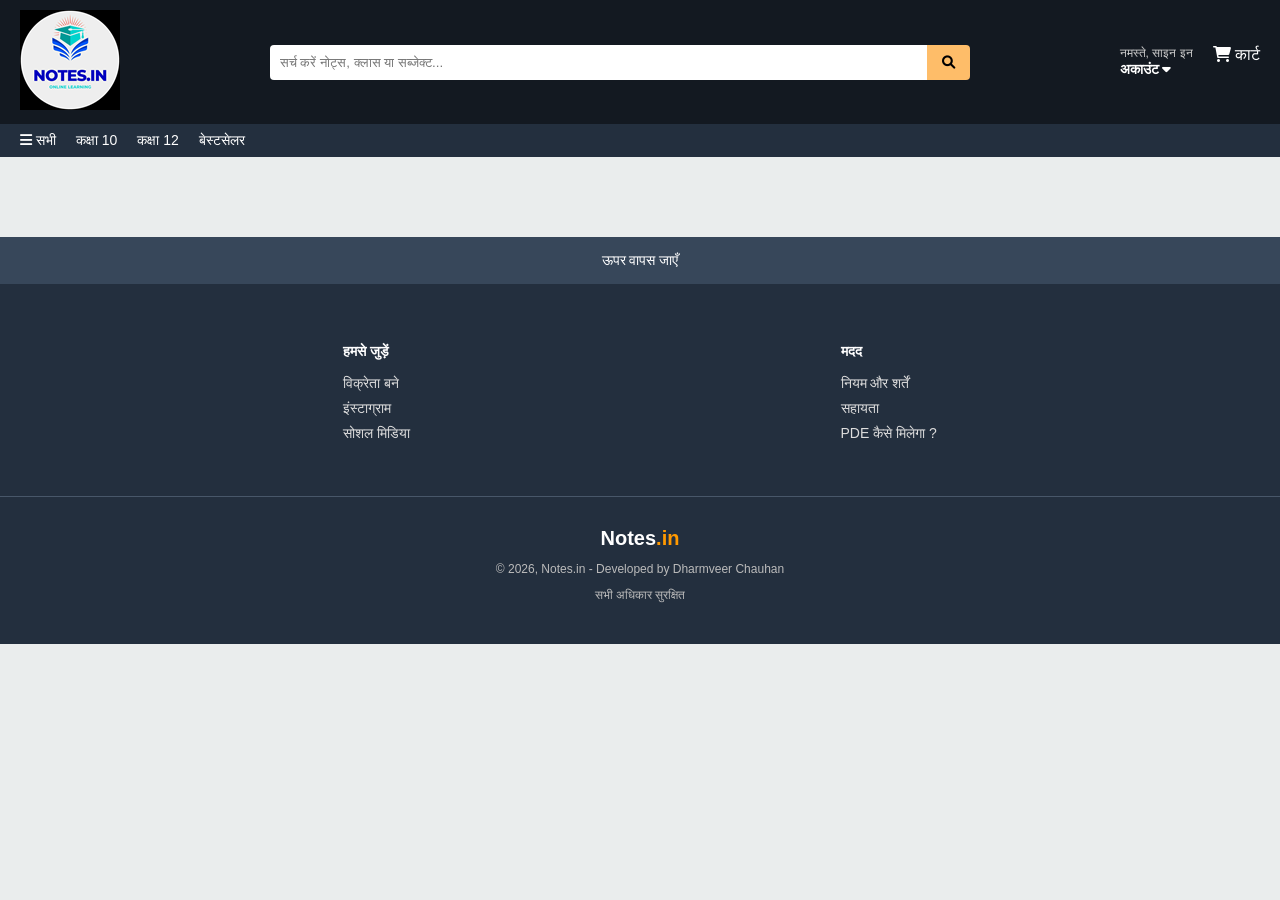
<file: index.html>
<!DOCTYPE html>
<html lang="hi">
<head>
    <meta charset="UTF-8">
    <meta name="viewport" content="width=device-width, initial-scale=1.0">
    <title>CHAUHAN GLOBAL STORE</title>
    <link rel="stylesheet" href="https://cdnjs.cloudflare.com/ajax/libs/font-awesome/6.0.0/css/all.min.css">
    <link rel="stylesheet" href="style.css">
    <!-- Google tag (gtag.js) -->
<script async src="https://www.googletagmanager.com/gtag/js?id=G-CE200G8B91"></script>
<script>
  window.dataLayer = window.dataLayer || [];
  function gtag(){dataLayer.push(arguments);}
  gtag('js', new Date());

  gtag('config', 'G-CE200G8B91');
</script>
</head>
<body>

    <header class="amz-header">
        <div class="header-main">
            <div class="logo"><a href="/"><img src="logo3.png" alt="Notes.in"></a></div>
            
               <div class="search-box">
                  <input type="text" id="searchInput" placeholder="सर्च करें नोट्स, क्लास या सब्जेक्ट..." onkeyup="searchBooks()">
                   <button><i class="fas fa-search"></i></button>
               </div> 

            <div class="nav-tools">
                <div class="nav-item">
                    <span class="line-1">नमस्ते, साइन इन</span>
                    <span class="line-2">अकाउंट <i class="fas fa-caret-down"></i></span>
                </div>
                <div class="nav-item cart">
                    <i class="fas fa-shopping-cart"></i>
                    <span>कार्ट</span>
                </div>
            </div>
        </div>
        <nav class="amz-nav">
            <ul>
                <li><i class="fas fa-bars"></i> सभी</li>
                <li>कक्षा 10</li>
                <li>कक्षा 12</li>
                <li>बेस्टसेलर</li>
            </ul>
        </nav>
    </header>

    <main>
        <div class="product-container"> 
        
            
        </div>
    </main>






    <footer class="amz-footer">
    <div class="back-to-top" onclick="window.scrollTo(0,0)">
        ऊपर वापस जाएँ
    </div>

    <div class="footer-content">
        <div class="footer-section">
            <h4>हमसे जुड़ें</h4>
            <ul>
       <li><a href="seller.html"> विक्रेता बने </a></li>
                <li><a href="https://www.instagram.com/chauhan_global_store?igsh=MXNyN2NvOGVmM3Bkdw==">इंस्टाग्राम</a></li>
                <li><a href="social.html">सोशल मिडिया </a></li>
            </ul>
        </div>
        <div class="footer-section">
            <h4>मदद</h4>
            <ul>
                
                <li><a href="niyam.html">नियम और शर्तें  </a></li>
                <li><a href="contact.html">सहायता</a></li>
                   <li><a href="pdf.html">PDE कैसे मिलेगा ?</a></li>
            </ul>
        </div>
    </div>

    <div class="footer-bottom">
        <div class="footer-logo">Notes<span>.in</span></div>
        <p>&copy; 2026, Notes.in - Developed by Dharmveer Chauhan</p>
        <p>सभी अधिकार सुरक्षित </p>
         
    </div>
</footer>
   <script src="script.js"></script>
   
</body>
</html>
</file>
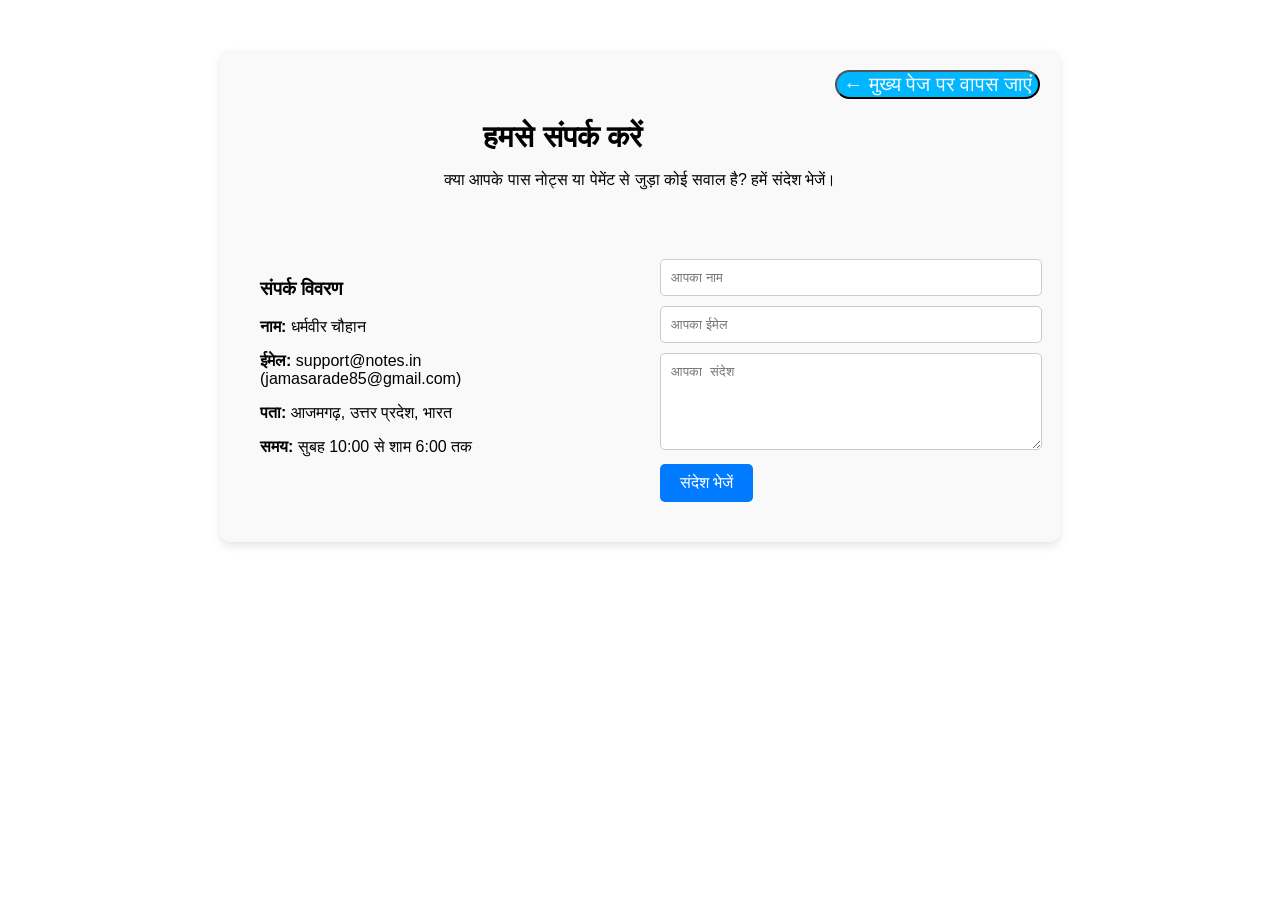
<file: contact.html>
<!DOCTYPE html>
<html lang="hi">
<head>
    <meta charset="UTF-8">
    <meta name="viewport" content="width=device-width, initial-scale=1.0">
    <title>Contact Us - Chauhan Global Store</title>
    <link rel="stylesheet" href="contact.css">
</head>
<body>
    
      
 

    <div class="contact-container">
        <button class="home">
         <a href="index.html" class="back-home">← मुख्य पेज पर वापस जाएं</a>
       </button>
      

        <h2>हमसे संपर्क करें</h2>
        <p>क्या आपके पास नोट्स या पेमेंट से जुड़ा कोई सवाल है? हमें संदेश भेजें।</p>

        <div class="contact-content">
            <div class="contact-info" action="https://formspree.io/f/mreyljvd" method="POST">
                <h3>संपर्क विवरण</h3>
                <p><strong>नाम:</strong> धर्मवीर चौहान</p>
                <p><strong>ईमेल:</strong> support@notes.in (jamasarade85@gmail.com)</p>
                <p><strong>पता:</strong> आजमगढ़, उत्तर प्रदेश, भारत</p>
                <p><strong>समय:</strong> सुबह 10:00 से शाम 6:00 तक</p>
            </div>

            <form class="contact-form">
                <input type="text" placeholder="आपका नाम" required>
                <input type="email" placeholder="आपका ईमेल" required>
                <textarea rows="5" placeholder="आपका संदेश" required></textarea>
                <button type="submit">संदेश भेजें</button>
            </form>
        </div>
    </div>

</body>
</html>
</file>
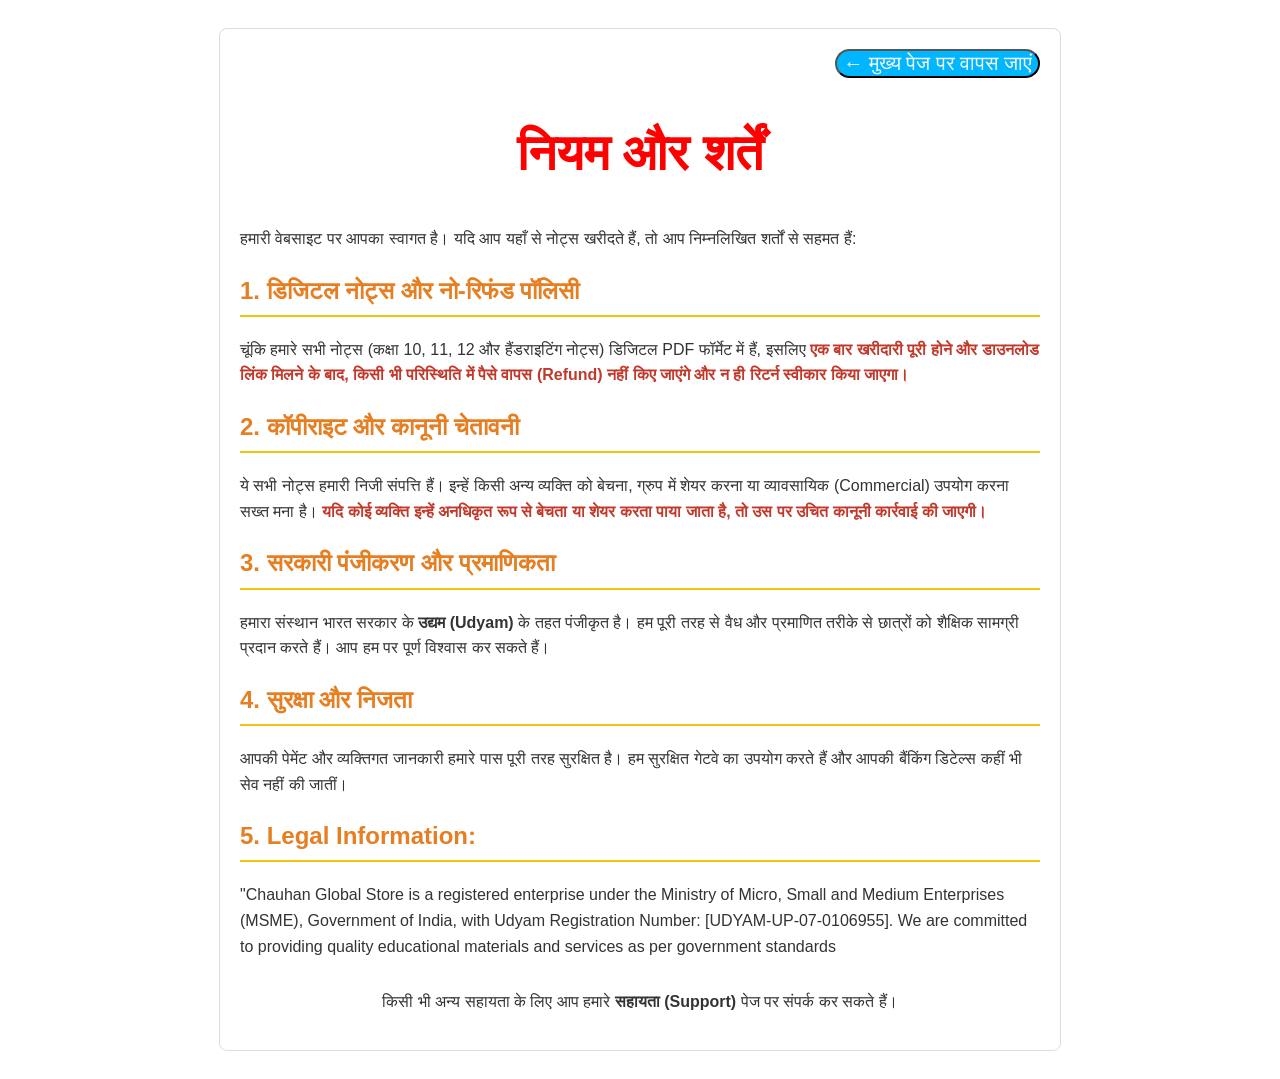
<file: niyam.html>
<!DOCTYPE html>
<html lang="hi">
<head>
    <meta charset="UTF-8">
    <meta name="viewport" content="width=device-width, initial-scale=1.0">
    <title>नियम और शर्तें - चौहान ग्लोबल स्टोर</title>
    <style>
        /* यहाँ आप अपने पुराने CSS को पेस्ट कर सकते हैं ताकि डिजाइन सेम रहे */
        body { font-family: Arial, sans-serif; line-height: 1.6; padding: 20px; color: #333; }
        .container { max-width: 800px; margin: auto; border: 1px solid #ddd; padding: 20px; border-radius: 8px; }
        h1 { color: #2c3e50; text-align: center; }
        h2 { color: #e67e22; border-bottom: 2px solid #f1c40f; padding-bottom: 5px; }
        p { margin-bottom: 15px; }
        .highlight { font-weight: bold; color: #c0392b; }
        
.home{

background-color: rgb(0, 183, 255);
border-radius: 20px;
float: right;
margin-bottom: 25px;

}
h1{
    text-align: center;
    color: red;
    font-size: 50px;
 
    padding-top: 30px;
}

.back-home{
    color: #f8f8fd;
    text-decoration: none;
    font-size: 20px;
    text-decoration: none;

}
    </style>
</head>
<body>

<div class="container">
    <button class="home">
         <a href="index.html" class="back-home">← मुख्य पेज पर वापस जाएं</a>
       </button>
    <h1>नियम और शर्तें </h1>
    <p>हमारी वेबसाइट पर आपका स्वागत है। यदि आप यहाँ से नोट्स खरीदते हैं, तो आप निम्नलिखित शर्तों से सहमत हैं:</p>

    <h2>1. डिजिटल नोट्स और नो-रिफंड पॉलिसी</h2>
    <p>चूंकि हमारे सभी नोट्स (कक्षा 10, 11, 12 और हैंडराइटिंग नोट्स) डिजिटल PDF फॉर्मेट में हैं, इसलिए <span class="highlight">एक बार खरीदारी पूरी होने और डाउनलोड लिंक मिलने के बाद, किसी भी परिस्थिति में पैसे वापस (Refund) नहीं किए जाएंगे और न ही रिटर्न स्वीकार किया जाएगा।</span></p>

    <h2>2. कॉपीराइट और कानूनी चेतावनी</h2>
    <p>ये सभी नोट्स हमारी निजी संपत्ति हैं। इन्हें किसी अन्य व्यक्ति को बेचना, ग्रुप में शेयर करना या व्यावसायिक (Commercial) उपयोग करना सख्त मना है। <span class="highlight">यदि कोई व्यक्ति इन्हें अनधिकृत रूप से बेचता या शेयर करता पाया जाता है, तो उस पर उचित कानूनी कार्रवाई की जाएगी।</span></p>

    <h2>3. सरकारी पंजीकरण और प्रमाणिकता</h2>
    <p>हमारा संस्थान भारत सरकार के <b>उद्यम (Udyam)</b> के तहत पंजीकृत है। हम पूरी तरह से वैध और प्रमाणित तरीके से छात्रों को शैक्षिक सामग्री प्रदान करते हैं। आप हम पर पूर्ण विश्वास कर सकते हैं।</p>

    <h2>4. सुरक्षा और निजता</h2>
    <p>आपकी पेमेंट और व्यक्तिगत जानकारी हमारे पास पूरी तरह सुरक्षित है। हम सुरक्षित गेटवे का उपयोग करते हैं और आपकी बैंकिंग डिटेल्स कहीं भी सेव नहीं की जातीं।</p>

    <h2>5. Legal Information:</h2>
    <p>
"Chauhan Global Store is a registered enterprise under the Ministry of Micro, Small and Medium Enterprises (MSME), Government of India, with Udyam Registration Number: [UDYAM-UP-07-0106955]. We are committed to providing quality educational materials and services as per government standards
    </p>

    <p style="text-align: center; margin-top: 30px;">
        किसी भी अन्य सहायता के लिए आप हमारे <b>सहायता (Support)</b> पेज पर संपर्क कर सकते हैं।
    </p>
</div>

</body>
</html>
</file>
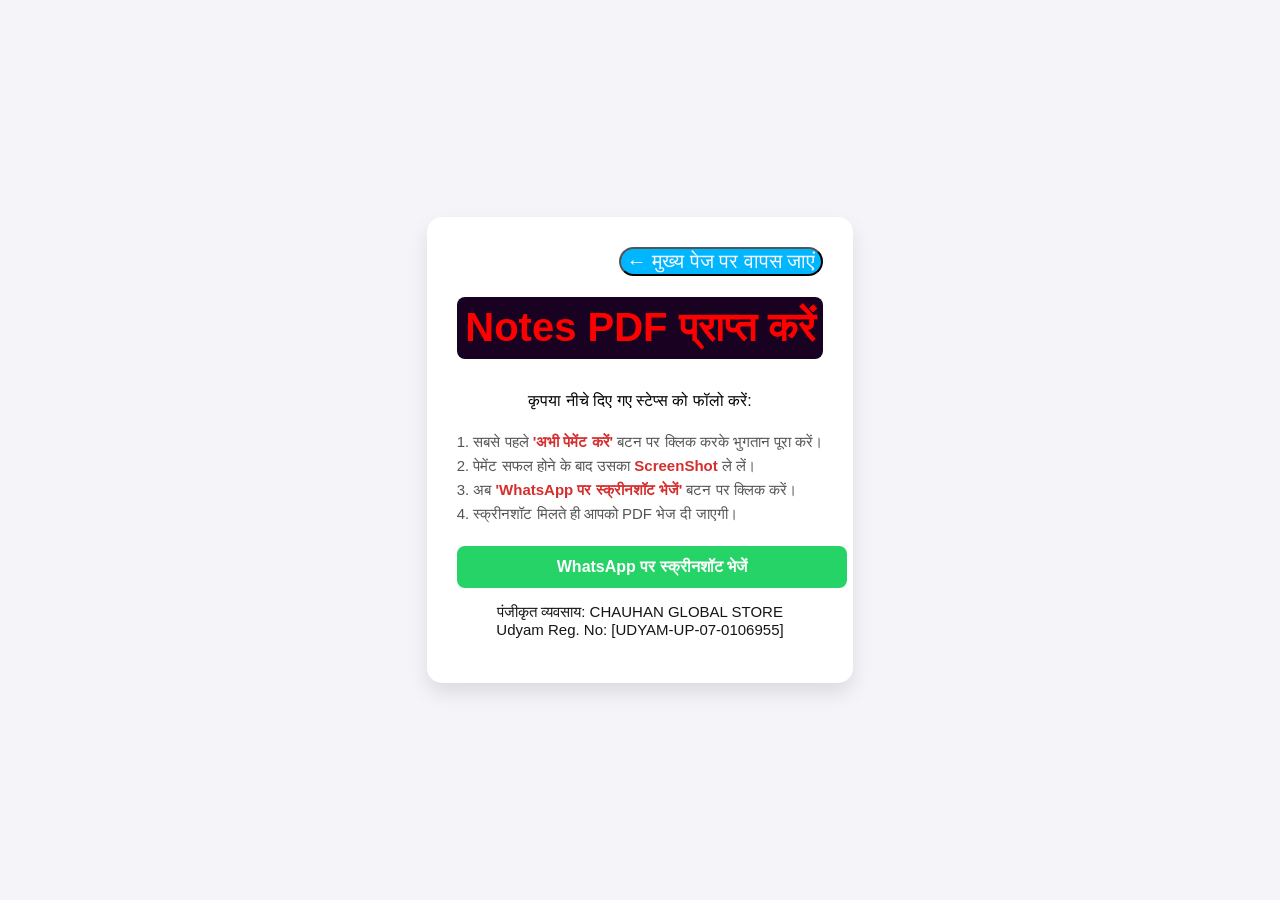
<file: pdf.html>
<!DOCTYPE html>
<html lang="hi">
<head>
    <meta charset="UTF-8">
    <meta name="viewport" content="width=device-width, initial-scale=1.0">
    <title>Purchase Notes - Chauhan Global Store</title>
    <style>
        body { font-family: 'Arial', sans-serif; background-color: #f4f4f9; display: flex; justify-content: center; align-items: center; height: 100vh; margin: 0; }
        .card { background: white; padding: 30px; border-radius: 15px; box-shadow: 0 10px 20px rgba(0,0,0,0.1); max-width: 400px; text-align: center; }
        h2 { color: #333; 
        background-color: #190221;
        padding: 8px;
      margin-top: 50px;
      font-size: 40px;
      color: red;
      border-radius: 8px;
        }
        .steps { text-align: left; margin: 20px 0; font-size: 15px; line-height: 1.6; color: #555; }
        .steps b { color: #d32f2f; }
        .btn { display: block; width: 100%; padding: 12px; margin: 10px 0; text-decoration: none; border-radius: 8px; font-weight: bold; transition: 0.3s; }
        .pay-btn { background-color: #28a745; color: white; }
        .pay-btn:hover { background-color: #218838; }
        .wa-btn { background-color: #25d366; color: white; }
        .wa-btn:hover { background-color: #1ebe57; }
        .note { font-size: 15px; color: #151515; margin-top: 15px; }

        .home{

background-color: rgb(0, 183, 255);
border-radius: 20px;
float: right;
margin-bottom: 25px;

}


.back-home{
    color: #f8f8fd;
    text-decoration: none;
    font-size: 20px;
    text-decoration: none;

}

    </style>
</head>
<body>

<div class="card">
    <button class="home">
         <a href="index.html" class="back-home">← मुख्य पेज पर वापस जाएं</a>
       </button>
    <h2>Notes PDF प्राप्त करें</h2>
    <p>कृपया नीचे दिए गए स्टेप्स को फॉलो करें:</p>
    
    <div class="steps">
        1. सबसे पहले <b>'अभी पेमेंट करें'</b> बटन पर क्लिक करके भुगतान पूरा करें।<br>
        2. पेमेंट सफल होने के बाद उसका <b>ScreenShot</b> ले लें।<br>
        3. अब <b>'WhatsApp पर स्क्रीनशॉट भेजें'</b> बटन पर क्लिक करें।<br>
        4. स्क्रीनशॉट मिलते ही आपको PDF भेज दी जाएगी।
    </div>

   

    <a href="https://t.ly/-QIgr" class="btn wa-btn">WhatsApp पर स्क्रीनशॉट भेजें</a>

    <p class="note">पंजीकृत व्यवसाय: CHAUHAN GLOBAL STORE <br> Udyam Reg. No: [UDYAM-UP-07-0106955]</p>
</div>

</body>
</html>
</file>
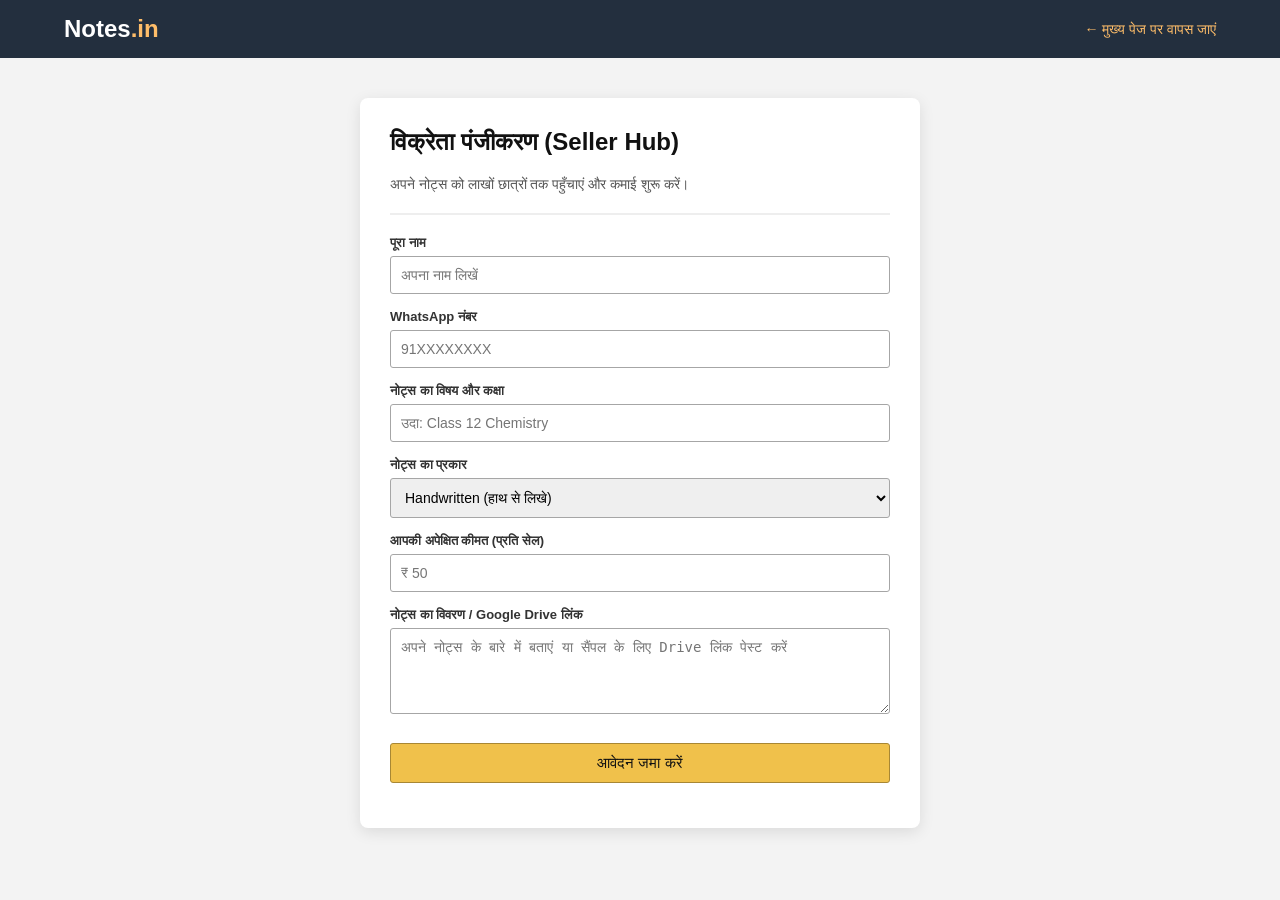
<file: seller.html>
<!DOCTYPE html>
<html lang="hi">
<head>
    <meta charset="UTF-8">
    <meta name="viewport" content="width=device-width, initial-scale=1.0">
    <title>Become a Seller | Notes.in</title>
    <link rel="stylesheet" href="style-seller.css">
    <!-- Google tag (gtag.js) -->
<script async src="https://www.googletagmanager.com/gtag/js?id=G-CE200G8B91"></script>
<script>
  window.dataLayer = window.dataLayer || [];
  function gtag(){dataLayer.push(arguments);}
  gtag('js', new Date());

  gtag('config', 'G-CE200G8B91');
</script>
</head>
<body>

    <header class="navbar">
        <div class="logo">Notes<span>.in</span></div>
        <a href="index.html" class="back-home">← मुख्य पेज पर वापस जाएं</a>
    </header>

    <div class="seller-container">
        <div class="form-box">
            <h2>विक्रेता पंजीकरण (Seller Hub)</h2>
            <p>अपने नोट्स को लाखों छात्रों तक पहुँचाएं और कमाई शुरू करें।</p>
            <hr>

            <form id="sellerForm" action="https://formspree.io/f/mreyljvd" method="POST">
                
                <div class="input-group">
                    <label>पूरा नाम</label>
                    <input type="text" name="fullName" id="name" placeholder="अपना नाम लिखें" required>
                </div>

                <div class="input-group">
                    <label>WhatsApp नंबर</label>
                    <input type="tel" name="whatsapp" id="phone" placeholder="91XXXXXXXX" required>
                </div>

                <div class="input-group">
                    <label>नोट्स का विषय और कक्षा</label>
                    <input type="text" name="subject" id="subject" placeholder="उदा: Class 12 Chemistry" required>
                </div>

                <div class="input-group">
                    <label>नोट्स का प्रकार</label>
                    <select name="notesType" id="notesType">
                        <option value="handwritten">Handwritten (हाथ से लिखे)</option>
                        <option value="typed">Digital Typed (टाइप किए हुए)</option>
                        <option value="other">अन्य</option>
                    </select>
                </div>

                <div class="input-group">
                    <label>आपकी अपेक्षित कीमत (प्रति सेल)</label>
                    <input type="number" name="price" id="price" placeholder="₹ 50" required>
                </div>

                <div class="input-group">
                    <label>नोट्स का विवरण / Google Drive लिंक</label>
                    <textarea name="message" id="message" rows="4" placeholder="अपने नोट्स के बारे में बताएं या सैंपल के लिए Drive लिंक पेस्ट करें" required></textarea>
                </div>

                <button type="submit" class="submit-btn" id="submitBtn">आवेदन जमा करें</button>
            </form>
            <div id="formStatus"></div>
        </div>
    </div>

    <script src="script-seller.js"></script>
</body>
</html>
</file>
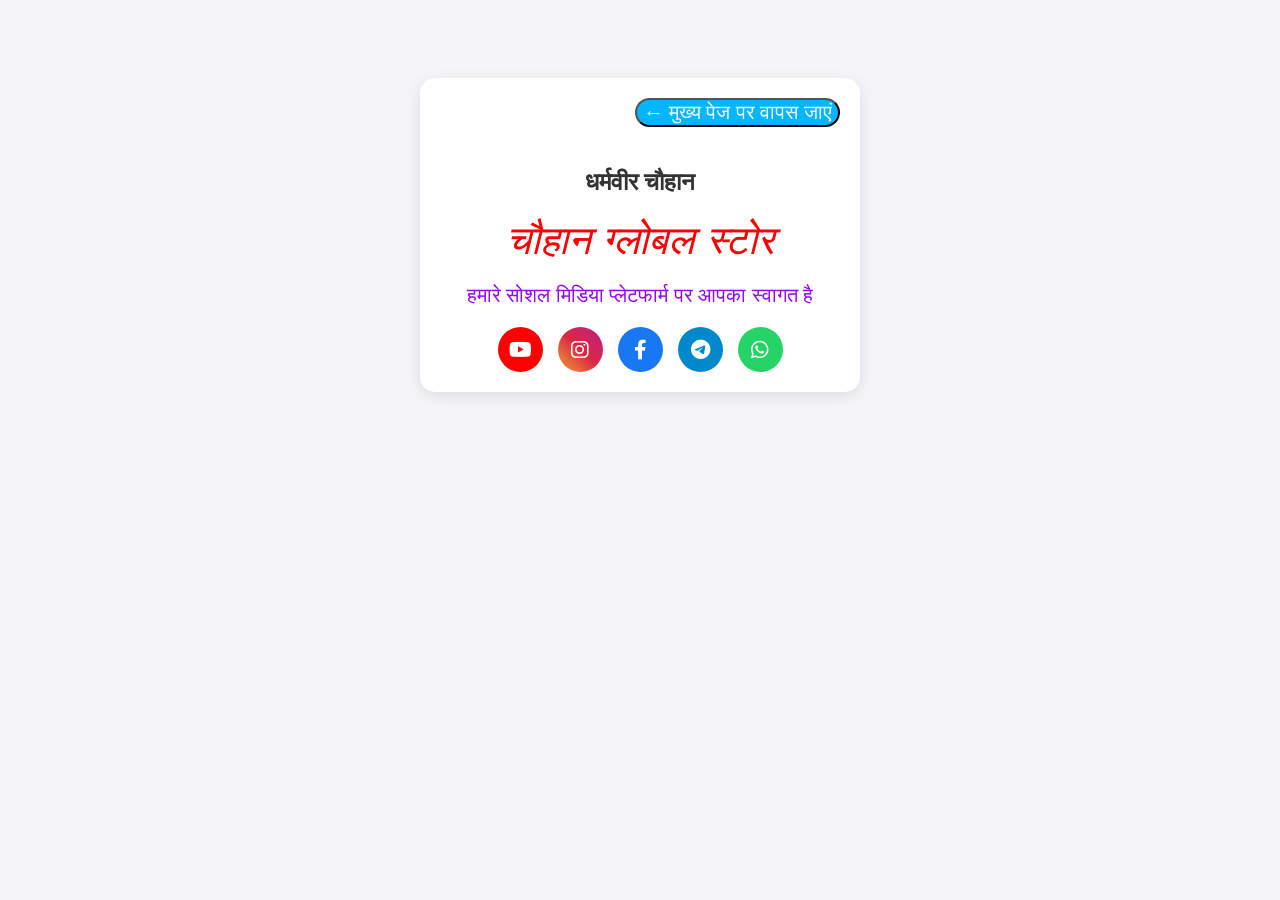
<file: social.html>
<!DOCTYPE html>
<html lang="hi">
<head>
    <meta charset="UTF-8">
    <meta name="viewport" content="width=device-width, initial-scale=1.0">
    <title>Social Media Profile Section</title>
    <link rel="stylesheet" href="https://cdnjs.cloudflare.com/ajax/libs/font-awesome/6.0.0/css/all.min.css">
    
    <style>
        body { font-family: 'Segoe UI', Tahoma, Geneva, Verdana, sans-serif; background-color: #f4f4f9; padding: 20px; }
        
        .profile-card {
            background: #fff;
            max-width: 400px;
            margin: 50px auto;
            padding: 20px;
            border-radius: 15px;
            box-shadow: 0 4px 15px rgba(0,0,0,0.1);
         
            text-align: center;
        }

        .profile-card h2{ color: #333; margin: 50px;
             padding: 20px;
             margin-bottom: 2px;
         
            text-align: center;
        
        }
        .profile-card p { color: #9603f8; font-size: 20px; margin-bottom: 20px; 

        }

.profile-card p3 { color: #f80303; font-size: 40px; margin-bottom: 20px; 
font-style: italic;

text-align: center;
        }

        .social-links {
            display: flex;
            justify-content: center;
            gap: 15px;
            flex-wrap: wrap;
        }

        .social-links a {
            text-decoration: none;
            color: #fff;
            width: 45px;
            height: 45px;
            display: flex;
            align-items: center;
            justify-content: center;
            border-radius: 50%;
            font-size: 20px;
            transition: transform 0.3s;
        }

        .social-links a:hover { transform: scale(1.2); }

        /* अलग-अलग सोशल मीडिया के कलर्स */
        .youtube { background-color: #FF0000; }
        .instagram { background: linear-gradient(45deg, #f09433 0%, #e6683c 25%, #dc2743 50%, #cc2366 75%, #bc1888 100%); }
        .facebook { background-color: #1877F2; }
        .whatsapp { background-color: #25D366; }
        .telegram { background-color: #0088cc; }

        .home{

background-color: rgb(0, 183, 255);
border-radius: 22px;
float: right;

margin-bottom: 5px;


}


.back-home{
    color: #f8f8fd;
    text-decoration: none;
    font-size: 20px;
    text-decoration: none;



}
    </style>
</head>
<body>

    <div class="profile-card">
          <button class="home">
         <a href="index.html" class="back-home">← मुख्य पेज पर वापस जाएं</a>
       </button>

          <h2>धर्मवीर चौहान </h2>
        <p3>चौहान ग्लोबल स्टोर </p3>
         <p>हमारे सोशल मिडिया प्लेटफार्म पर आपका स्वागत है </p1>
       
        <div class="social-links">
            <a href="https://youtube.com/@studylover-h6w?si=zTAEKeOhkAuAfw_K" class="youtube" target="_blank" title="YouTube">
                <i class="fab fa-youtube"></i>
            </a>

            <a href="https://www.instagram.com/chauhan_global_store?igsh=MXNyN2NvOGVmM3Bkdw==" class="instagram" target="_blank" title="Instagram">
                <i class="fab fa-instagram"></i>
            </a>

            <a href="https://facebook.com/https://www.facebook.com/profile.php?id=61578535357026" class="facebook" target="_blank" title="Facebook">
                <i class="fab fa-facebook-f"></i>
            </a>

            <a href="https://t.me/chauhanglobalstore" class="telegram" target="_blank" title="Telegram">
                <i class="fab fa-telegram-plane"></i>
            </a>

            <a href="https://wa.me/917706871802" class="whatsapp" target="_blank" title="WhatsApp">
                <i class="fab fa-whatsapp"></i>
            </a>
   
          
        </div>
       
    </div>

</body>
</html>
</file>
<file: style.css>
/* CSS Variables */
:root {
    --amazon-dark: #131921;
    --amazon-light: #232f3e;
    --amazon-orange: #ff9900;
    --amazon-yellow: #febd69;
}

body { margin: 0; font-family: Arial, sans-serif; background: #eaeded; }

/* Header Style */
.amz-header { background: var(--amazon-dark); color: white;
}
.header-main { display: flex; align-items: center; padding: 10px 20px; justify-content: space-between; }

.logo2{
    width: 100px;
    height: auto;
}

.search-box { display: flex; flex-grow: 1; margin: 0 20px; max-width: 700px; }
.search-box input { flex-grow: 1; padding: 10px; border: none; border-radius: 4px 0 0 4px; }
.search-box button { background: var(--amazon-yellow); border: none; padding: 10px 15px; border-radius: 0 4px 4px 0; cursor: pointer; }

.nav-tools { display: flex; gap: 20px; }
.line-1 { font-size: 12px; display: block; color: #ccc; }
.line-2 { font-size: 14px; font-weight: bold; }

.amz-nav { background: var(--amazon-light); padding: 8px 20px; }
.amz-nav ul { display: flex; list-style: none; gap: 20px; margin: 0; padding: 0; font-size: 14px; }

/* Product Grid */
.product-container { display: flex; flex-wrap: wrap; padding: 20px; gap: 20px; justify-content: center; }

.card { background: white; width: 280px; padding: 15px; border-radius: 4px; box-shadow: 0 1px 3px rgba(0,0,0,0.1); }
.img-box { height: 250px; text-align: center; border-bottom: 1px solid #eee; padding-bottom: 10px; }
.img-box img { max-height: 100%; max-width: 100%; object-fit: contain; }

.details h3 { font-size: 16px; font-weight: 500; height: 40px; overflow: hidden; margin: 10px 0; }
.rating { color: #ffa41c; font-size: 14px; margin-bottom: 5px; }
.rating span { color: #007185; }

.price { font-size: 22px; font-weight: bold; margin: 5px 0; }
.price sup { font-size: 12px; }

.delivery { font-size: 12px; color: #565959; margin-bottom: 15px; }

/* Amazon Button Style */
.buy-btn {
    background: var(--amazon-yellow);
    border: 1px solid lab(48.49% 67.2 56.03);
    width: 100%;
    padding: 10px;
    border-radius: 20px;
    font-weight: bold;
    cursor: pointer;
    box-shadow: 0 2px 5px rgba(0,0,0,0.1);
    text-decoration: none;
    text-align: center;
}
.buy-btn:hover { background: var(--amazon-orange); }




.amz-footer {
    background-color: #232f3e;
    color: white;
    margin-top: 40px;
    font-size: 14px;
}

.back-to-top {
    background-color: #37475a;
    text-align: center;
    padding: 15px 0;
    cursor: pointer;
    transition: 0.3s;
}

.back-to-top:hover {
    background-color: #485769;
}

.footer-content {
    display: flex;
    justify-content: space-around;
    padding: 40px 10%;
    border-bottom: 0.1px solid #485769;
}

.footer-section h4 {
    margin-bottom: 15px;
    font-weight: bold;
}

.footer-section ul {
    list-style: none;
    padding: 0;
}

.footer-section ul li {
    margin-bottom: 8px;
}

.footer-section ul li a {
    color: #DDD;
    text-decoration: none;
}

.footer-section ul li a:hover {
    text-decoration: underline;
}

.footer-bottom {
    text-align: center;
    padding: 30px 0;
}

.footer-logo {
    font-size: 20px;
    font-weight: bold;
    margin-bottom: 10px;
}

.footer-logo span {
    color: #ff9900;
}

.footer-bottom p {
    font-size: 12px;
    color: #BBB;
}
</file>
<file: contact.css>
.contact-container {
    max-width: 800px;
    margin: 50px auto;
    padding: 20px;
    font-family: Arial, sans-serif;
    text-align: center;
    background-color: #f9f9f9;
    border-radius: 10px;
    box-shadow: 0 4px 8px rgba(0,0,0,0.1);

}

.contact-content {
    display: flex;
    flex-wrap: wrap;
    justify-content: space-between;
    margin-top: 50px;
    text-align: left;

 
}

.contact-info, .contact-form {
    flex: 1;
    min-width: 300px;
    padding: 20px;

top: 4px;

}

.contact-form input, .contact-form textarea {
    width: 100%;
    padding: 10px;
    margin-bottom: 10px;
    border: 1px solid #ccc;
    border-radius: 5px;

}

.contact-form button {
    background-color: #007bff;
    color: white;
    padding: 10px 20px;
    border: none;
    border-radius: 5px;
    cursor: pointer;
    font-size: 16px;
    
}

.contact-form button:hover {
    background-color: #0056b3;
}

.home{

background-color: rgb(0, 183, 255);
border-radius: 20px;
float: right;
margin-bottom: 25px;

}


.back-home{
    color: #f8f8fd;
    text-decoration: none;
    font-size: 20px;
    text-decoration: none;

}
.contact-container h2{

    margin: 50px;
    text-align: center;
    font-size: 30px;
    margin-bottom: 5px;
}
</file>
<file: style-seller.css>
/* General Setup */
body {
    font-family: 'Segoe UI', Tahoma, Geneva, Verdana, sans-serif;
    background-color: #f3f3f3;
    margin: 0;
    padding: 0;
}

/* Navbar */
.navbar {
    background-color: #232f3e;
    padding: 15px 5%;
    display: flex;
    justify-content: space-between;
    align-items: center;
    color: white;
}

.logo {
    font-size: 24px;
    font-weight: bold;
}

.logo span {
    color: #febd69;
}

.back-home {
    color: #febd69;
    text-decoration: none;
    font-size: 14px;
}

/* Form Container */
.seller-container {
    display: flex;
    justify-content: center;
    padding: 40px 20px;
}

.form-box {
    background: white;
    width: 100%;
    max-width: 500px;
    padding: 30px;
    border-radius: 8px;
    box-shadow: 0 4px 15px rgba(0,0,0,0.1);
}

h2 {
    margin-top: 0;
    color: #111;
}

p {
    font-size: 14px;
    color: #555;
}

hr {
    border: 0.5px solid #eee;
    margin: 20px 0;
}

/* Input Styles */
.input-group {
    margin-bottom: 15px;
}

label {
    display: block;
    font-size: 13px;
    font-weight: bold;
    margin-bottom: 5px;
    color: #333;
}

input, select, textarea {
    width: 100%;
    padding: 10px;
    border: 1px solid #a6a6a6;
    border-radius: 3px;
    box-sizing: border-box;
    font-size: 14px;
}

input:focus, textarea:focus {
    outline: none;
    border-color: #e77600;
    box-shadow: 0 0 3px 2px rgba(228, 121, 17, .5);
}

/* Button Styles */
.submit-btn {
    background-color: #f0c14b;
    border: 1px solid #a88734;
    color: #111;
    padding: 10px;
    width: 100%;
    cursor: pointer;
    font-weight: 500;
    border-radius: 3px;
    font-size: 15px;
    margin-top: 10px;
}

.submit-btn:hover {
    background-color: #edb021;
}

#formStatus {
    text-align: center;
    margin-top: 15px;
    font-weight: bold;
}
</file>
